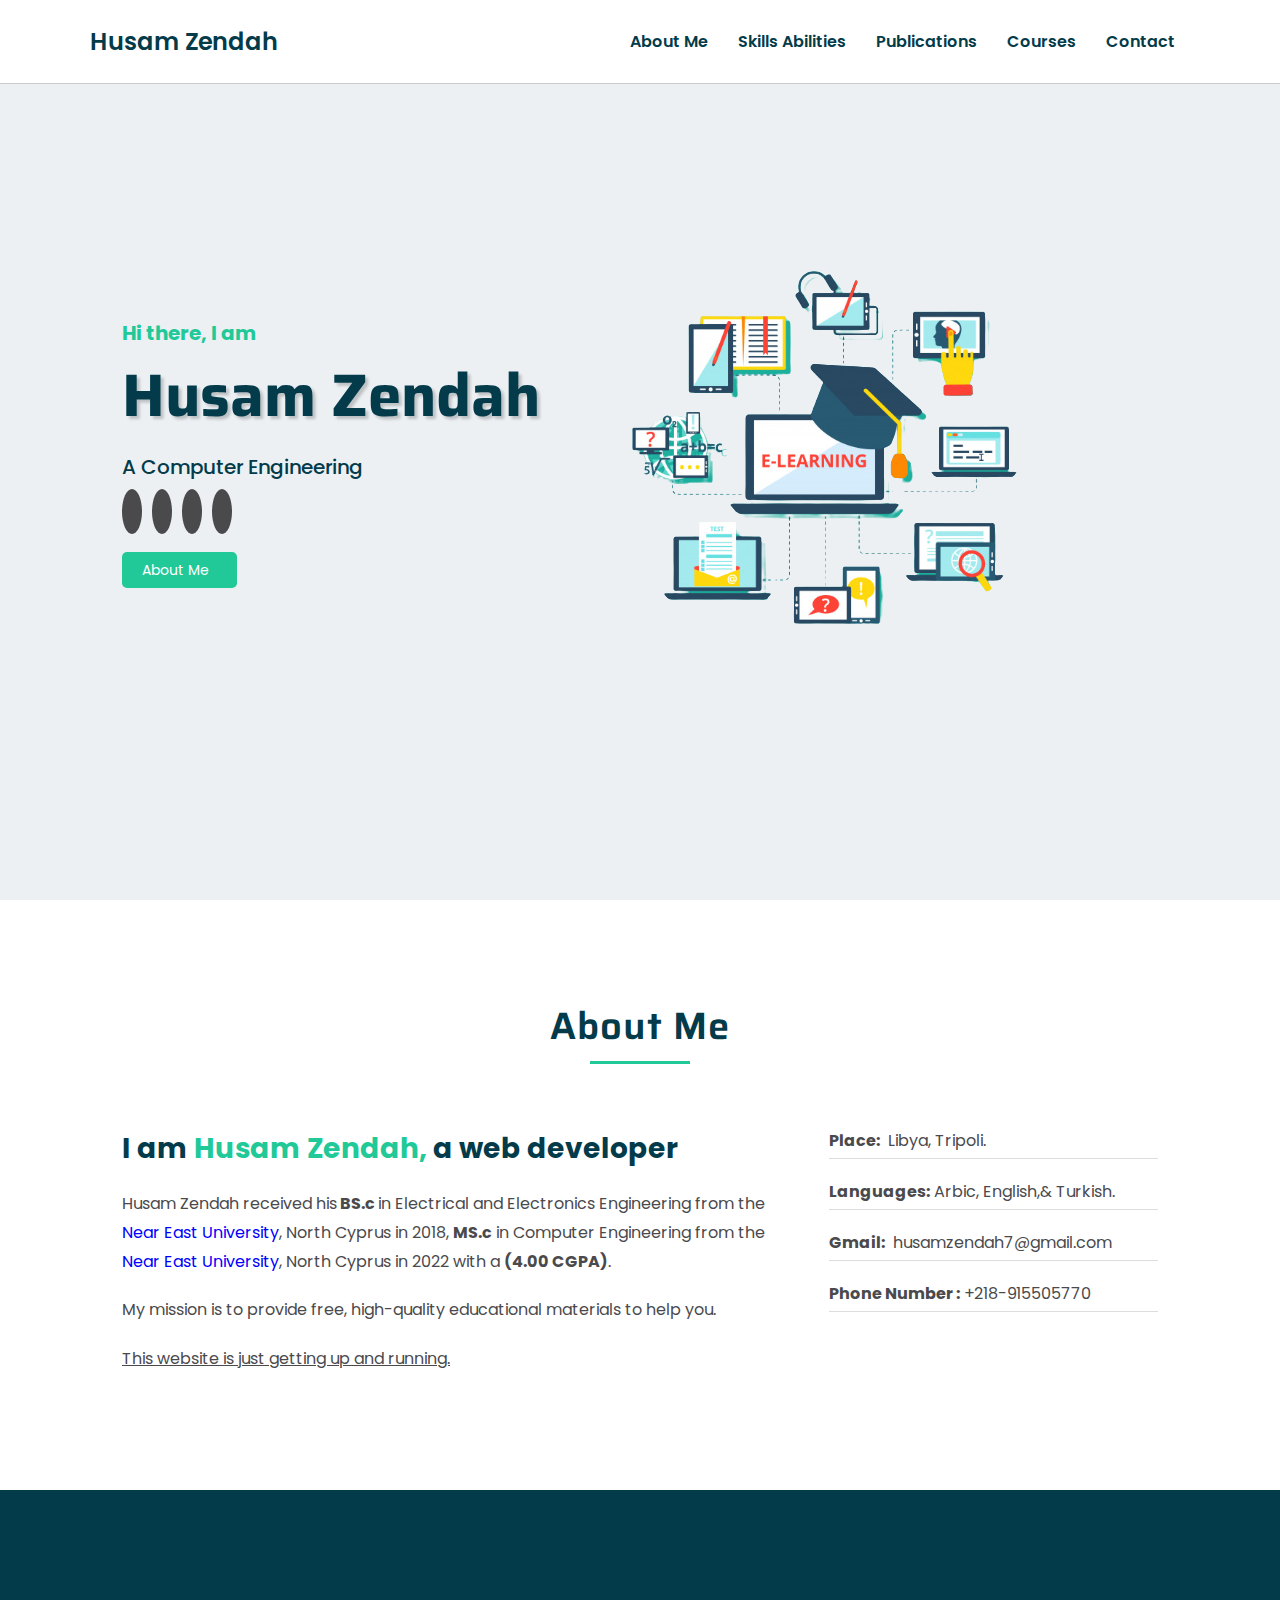
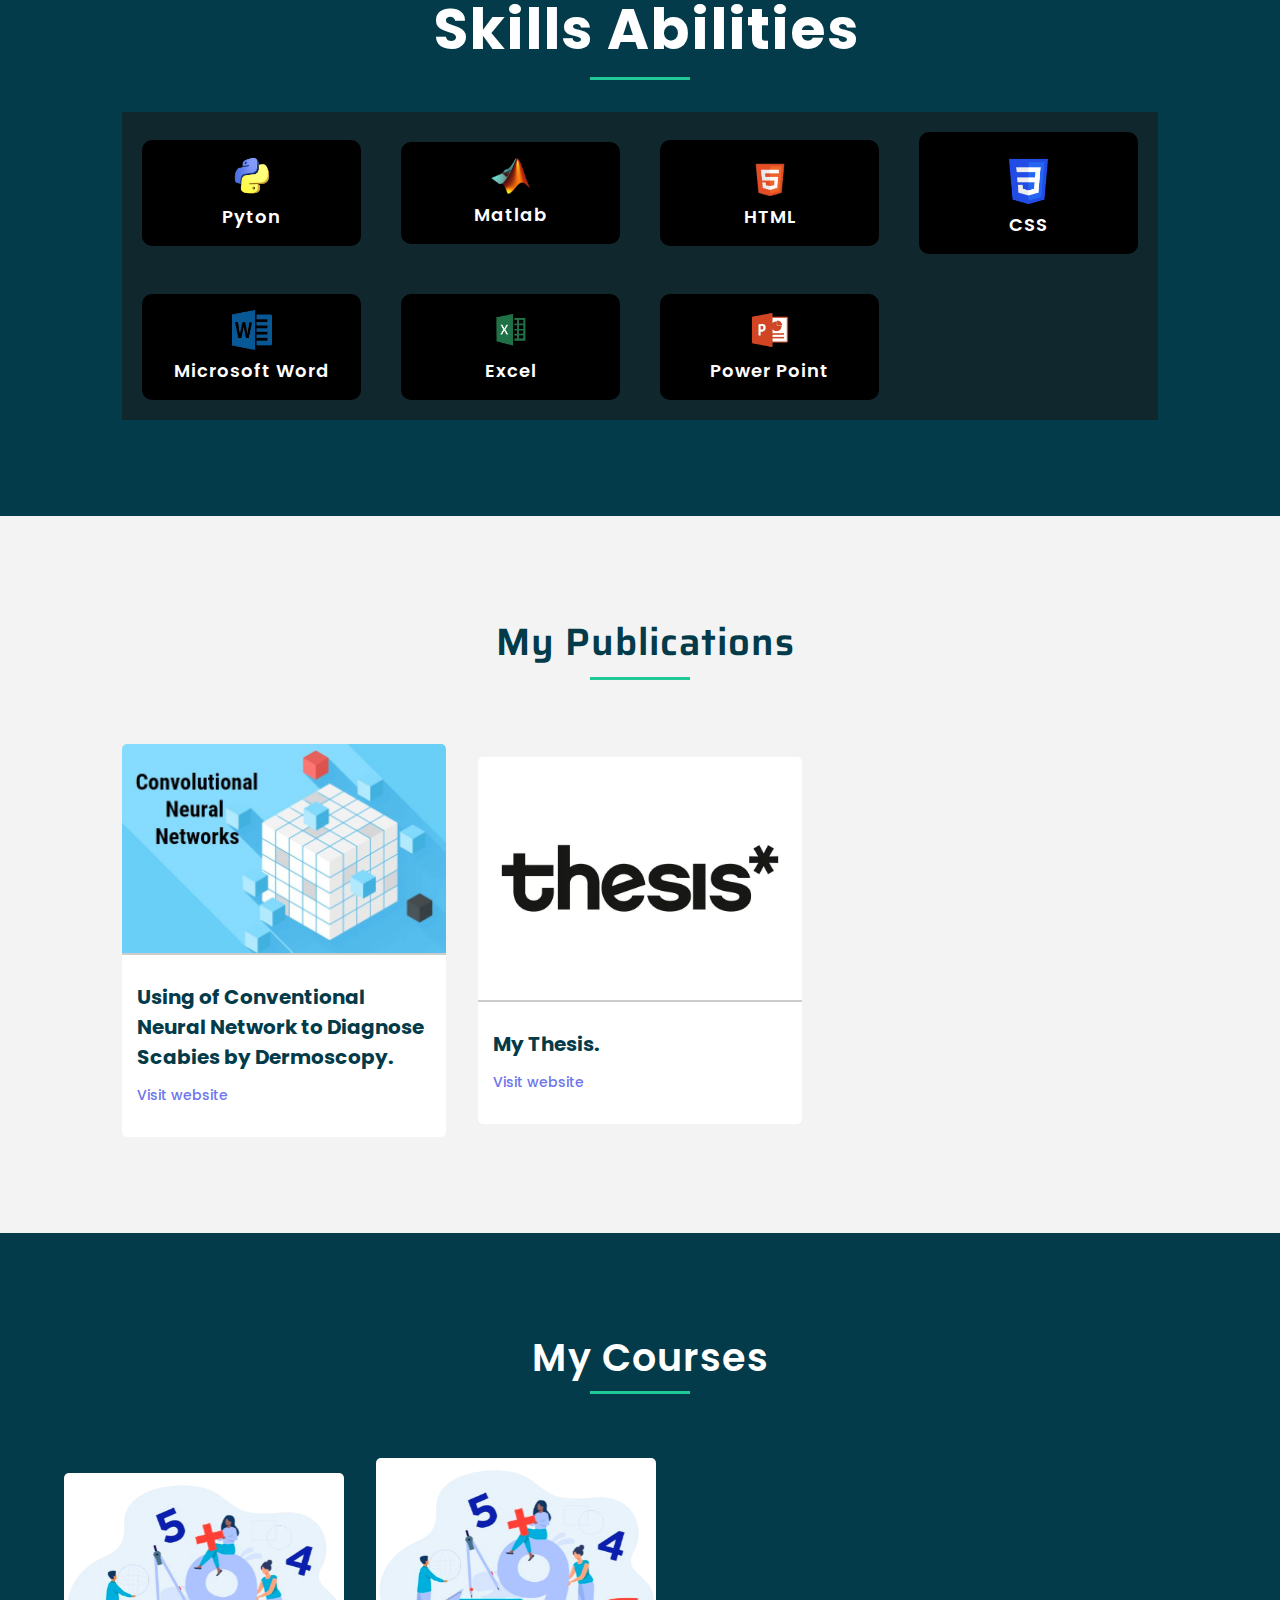
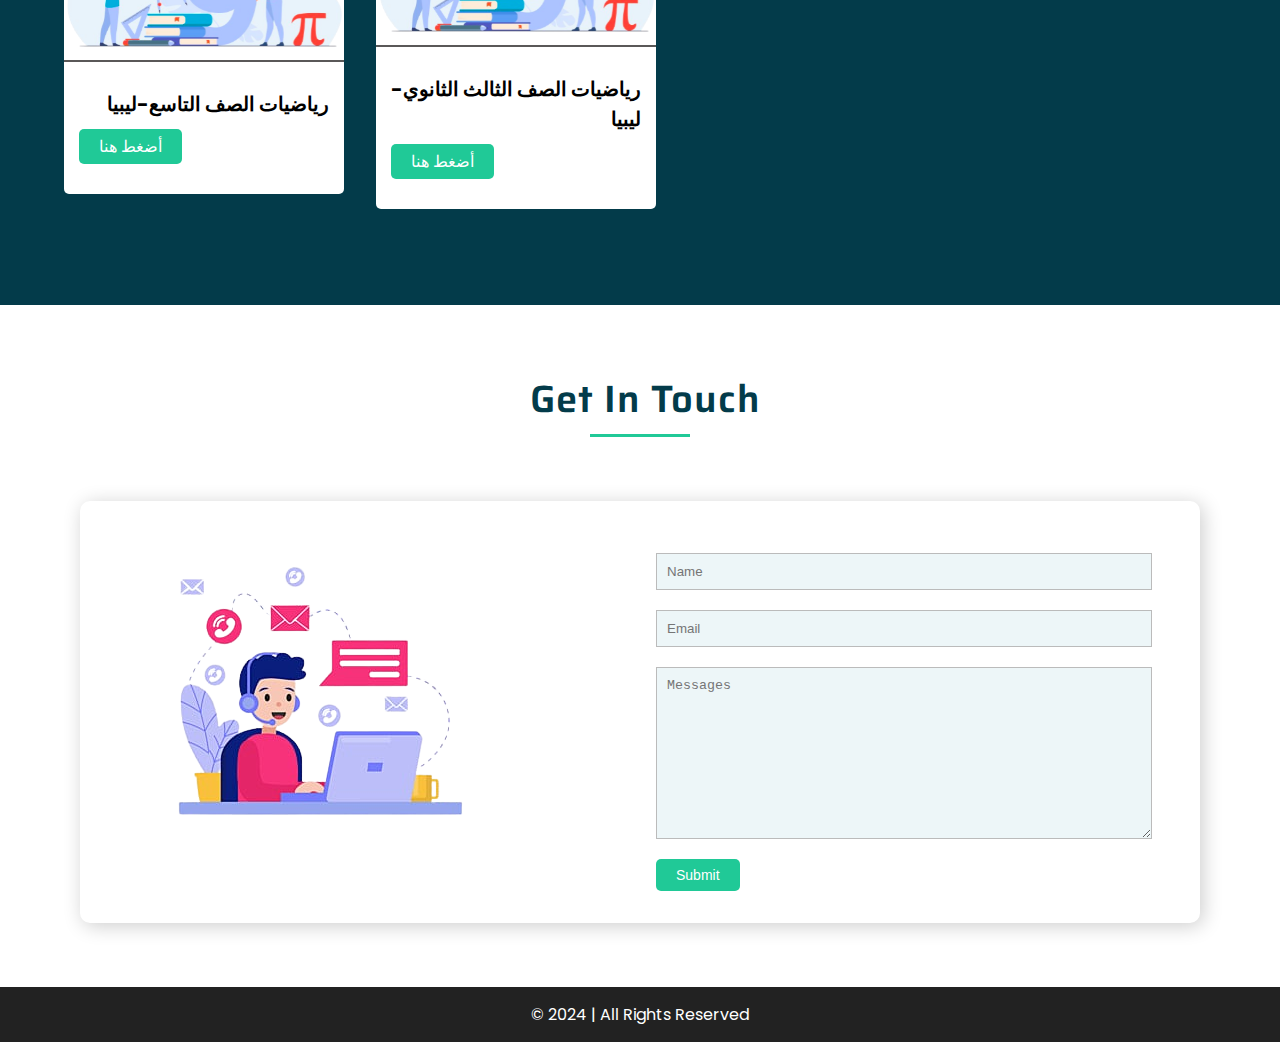
<file: index.html>
<!DOCTYPE html>
<html lang="en">
<head>
    <title> Husam Zendah </title>
    <link rel="stylesheet" href="style.css">
    <link rel="stylesheet" href="https://cdnjs.cloudflare.com/ajax/libs/font-awesome/6.4.2/css/all.min.css" 
    integrity="sha512-z3gLpd7yknf1YoNbCzqRKc4qyor8gaKU1qmn+CShxbuBusANI9QpRohGBreCFkKxLhei6S9CQXFEbbKuqLg0DA==" crossorigin="anonymous" 
    referrerpolicy="no-referrer" />
</head>
<body>

  <header id="home">
    <div class="navbar">
      <nav>
        <a href="#home" id="logo">Husam Zendah</a>
        <ul>
          <li><a href="#about">About Me</a></li>
          <li><a href="#skills">Skills Abilities</a></li>
          <li><a href="#portfolio">Publications</a></li>
          <li><a href="#courses">Courses</a></li>
          <li><a href="#contact">Contact</a></li>
        </ul>
      </nav>
    </div>

    <div class="header-content">
      <div class="content-text">
        <p><span class="text-primary">Hi there, I am </span></p>
        <h1>Husam Zendah</h1>
        <p class="title">A Computer Engineering</p>
        <div class="social">
          <a href="#" target="_blank">
            <i class="fa-brands fa-facebook"></i>
          </a>
          <a href="#" target="_blank">
            <i class="fa-brands fa-telegram"></i>
          </a>
          <a href="https://www.linkedin.com/feed/?trk=onboarding-landing" target="_blank">
            <i class="fa-brands fa-linkedin"></i>
          </a>
          <a href="https://www.youtube.com/channel/UC0JgmekQ8mxlM8BpELOZ9yQ"  target="_blank">
            <i class="fa-brands fa-youtube" ></i>
          </a>
        </div>
        <a href="#about" class="btn-primary">About Me &nbsp; <i class="fa-regular fa-circle-down" style="color: #ffffff;" ></i></a>

       </div>
       <img src="./img/el.png" alt="Husam Zendah">
    </div>

  </header>

  <main>

  <section id="about">

    <div class="container">
      <h2>About Me</h2>
      <hr>
      <div class="about-content">

        <div class="col-1">

          <h3>I am <span class="text-primary"> Husam Zendah,</span> a web developer</h3>
          <p>Husam Zendah received his<b> BS.c </b>in Electrical and Electronics Engineering from the <a href="https://neu.edu.tr/" style="color: blue;" target="_blank">Near East University</a>, North Cyprus in 2018, <b>MS.c</b> in Computer Engineering from the <a href="https://neu.edu.tr/" style="color: blue;" target="_blank">Near East University</a>, North Cyprus in 2022 with a <b> (4.00 CGPA)</b>.</p>
          <p>My mission is to provide free, high-quality educational materials to help you.</p>
          <p ><u>This website is just getting up and running.</u></p>
          
        </div>

        <div class="col-2">

          <p><b>Place:</b>&nbsp; Libya,&nbsp;Tripoli.</p>
          <p><b>Languages:</b>&nbsp;Arbic,&nbsp;English,&&nbsp;Turkish.</p>
          <p><b>Gmail:</b>&nbsp; husamzendah7@gmail.com</p>
          <p><b>Phone Number :</b>&nbsp;+218-915505770</p>

        </div>
      </div>
    </div>

  </section>

<!--Skills-->
  
<section id="skills">
    <div class="container">
      <h2>
        <i class="fa-solid fa-laptop-code" style="color: #0ecf85;"></i>&nbsp;Skills <span>Abilities</span>
      </h2>
      <hr>
      <div class="skills-content">
        <div class="row">
        <div class="item">
          <img src="./img/python.png" alt="Pyton">
          <p>Pyton</p>
        </div>
        <div class="item">
          <img src="./img/mat.png" alt="Matlab">
          <p>Matlab</p>
        </div>
        <div class="item">
          <img src="./img/html.png" alt="HTML">
          <p>HTML</p>
        </div><div class="item">
          <img src="./img/CSS.png" alt="CSS">
          <p>CSS</p>
        </div><div class="item">
          <img src="./img/micro.png" alt="Microsoft Word">
          <p>Microsoft Word</p>
        </div><div class="item">
          <img src="./img/excel.png" alt="Excel">
          <p>Excel</p>
        </div><div class="item">
          <img src="./img/power.png" alt="Power Point">
          <p>Power Point</p>
        </div>
      </div>

    </div>
  </section>

<!--skills end-->

<!--port start-->

<section id="portfolio">
  <div class="container">
    <h2>
      <i class="fa-solid fa-laptop-code" style="color: #0ecf85;"></i>&nbsp;My <span>Publications</span>
    </h2>
    <hr>
    <div class="row">
      <div class="item">
        <img src="./img/CNN.jpg" alt="CNN">
        <div class="item-content">
          <h3>Using of Conventional Neural Network to Diagnose Scabies by Dermoscopy.</h3>
          <a href="https://link.springer.com/chapter/10.1007/978-3-031-25252-5_38" target="_blank">Visit website</a>
        </div>
      </div>
      <div class="item">
        <img src="./img/thesis.webp" alt="thesis">
        <div class="item-content">
          <h3>My Thesis.</h3>
          <a href="http://library.neu.edu.tr/cgi-bin/koha/opac-detail.pl?bib=417506" target="_blank">Visit website</a>
        </div>
      </div>
    </div>
  </div>
</section>

<!-- port end-->
<!--courses start-->
<section id="courses">
  <div class="container">
    <h2>
      <i class="fa-solid fa-book-open-reader"></i>&nbsp; My <span>Courses</span>
    </h2>
    <hr>
  </div>
  <div class="row">
    <div class="item">
      <img src="./img/math.png" alt="math">
      <div class="item-course">
        <h3>رياضيات الصف التاسع-ليبيا</h3>
        <button class="btn-primary"><a href="" target="_blank">أضغط هنا</a></button>
      </div>
    </div>
   
      <div class="item">
        <img src="./img/math.png" alt="math">
        <div class="item-course">
          <h3>رياضيات الصف الثالث الثانوي-ليبيا</h3>
          <button class="btn-primary"><a href="" target="_blank">أضغط هنا</a></button>
        </div>
      </div>
</section>

<!-- courses end -->

<section id="contact">

  <div class="container">
    <h2>
      <i class="fa-solid fa-headphones"></i>&nbsp;Get In <span>Touch</span>
    </h2>
    <hr>
  </div>
  <div class="row">
    <img src="./img/contact.png" alt="Get In Touch">
    <form action="https://formsubmit.co/husamzendah7@gmail.com" method="POST">
      <input type="text" name="Name" id="Name" placeholder="Name" required>
      <input type="email" name="Email" id="Email" placeholder="Email" required>
      <textarea name="message" id="message" cols="30" rows="10" placeholder="Messages"></textarea>
      <button type="submit" class="btn-primary">Submit</button>
    </form>
  </div>

</section>
 </main>

 <footer id="footer">
  <p>&copy; 2024 | All Rights Reserved</p>
 </footer>

</body>

</html>
</file>
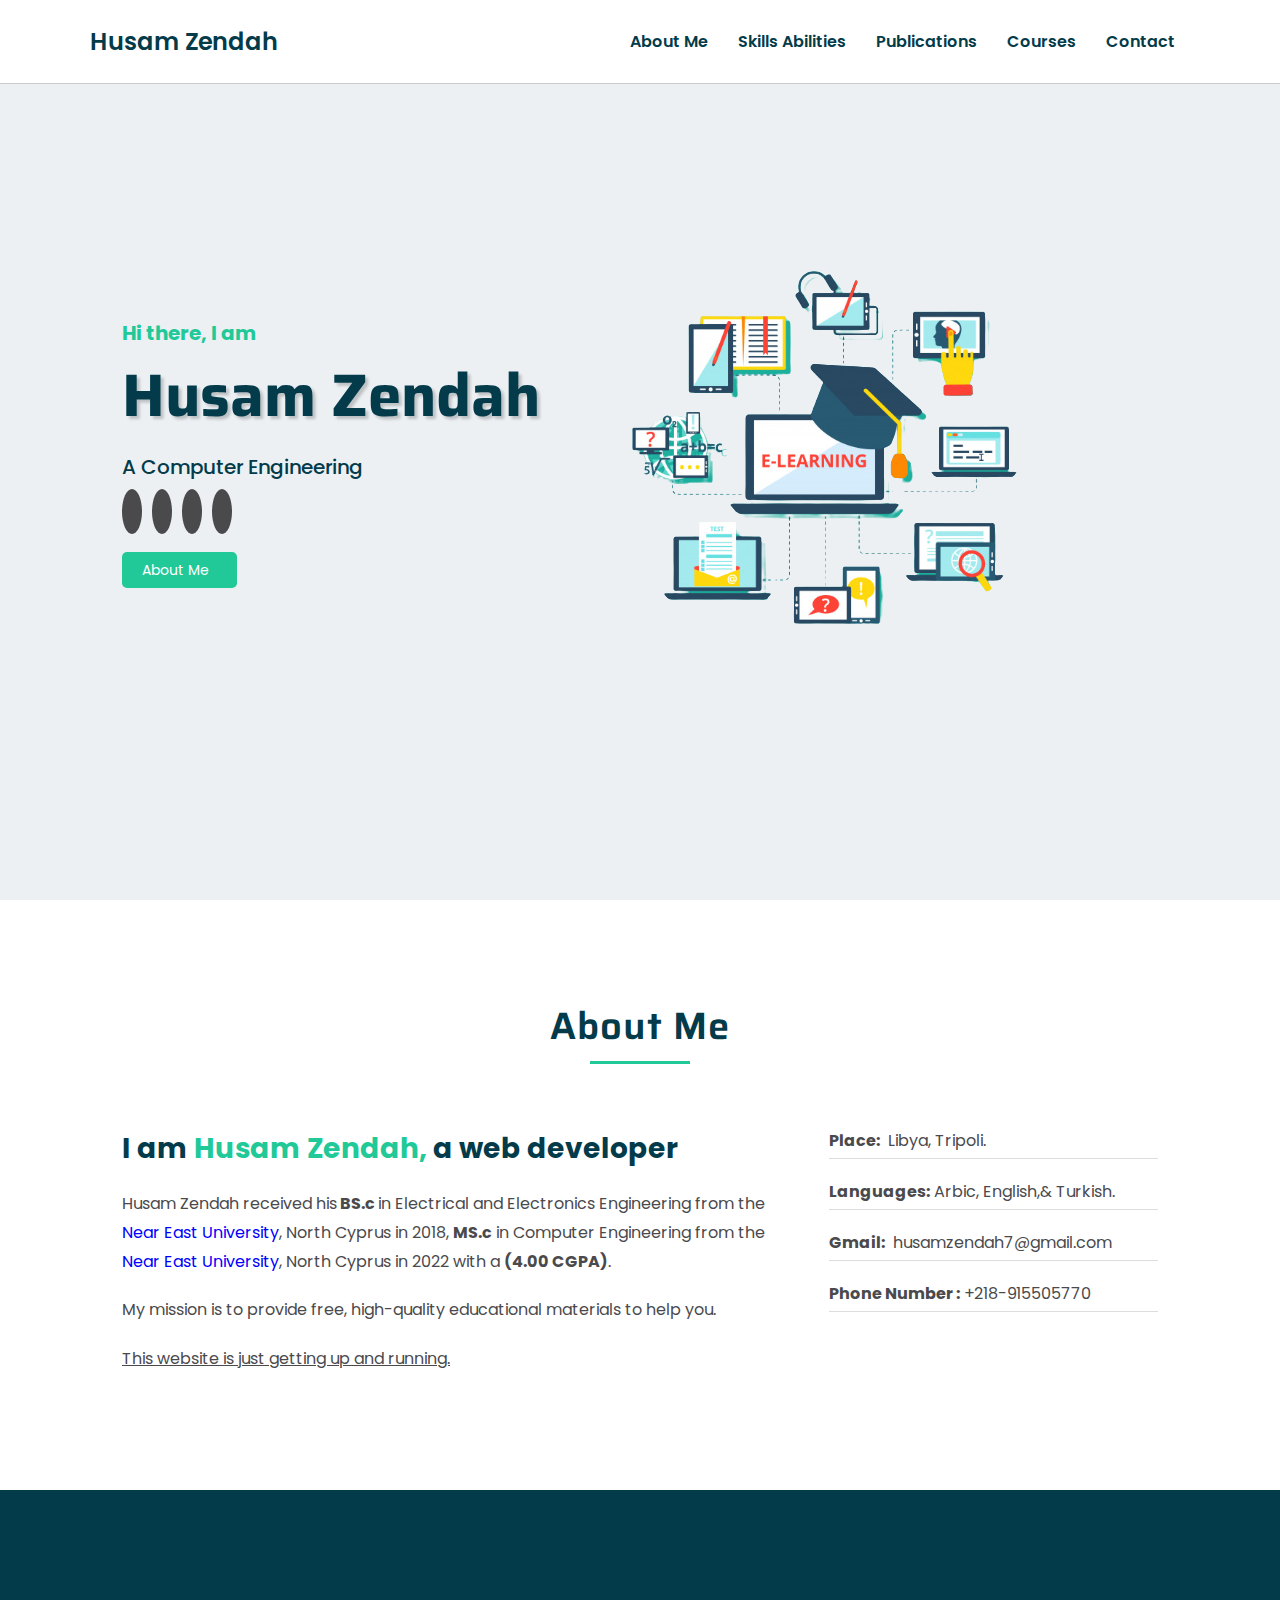
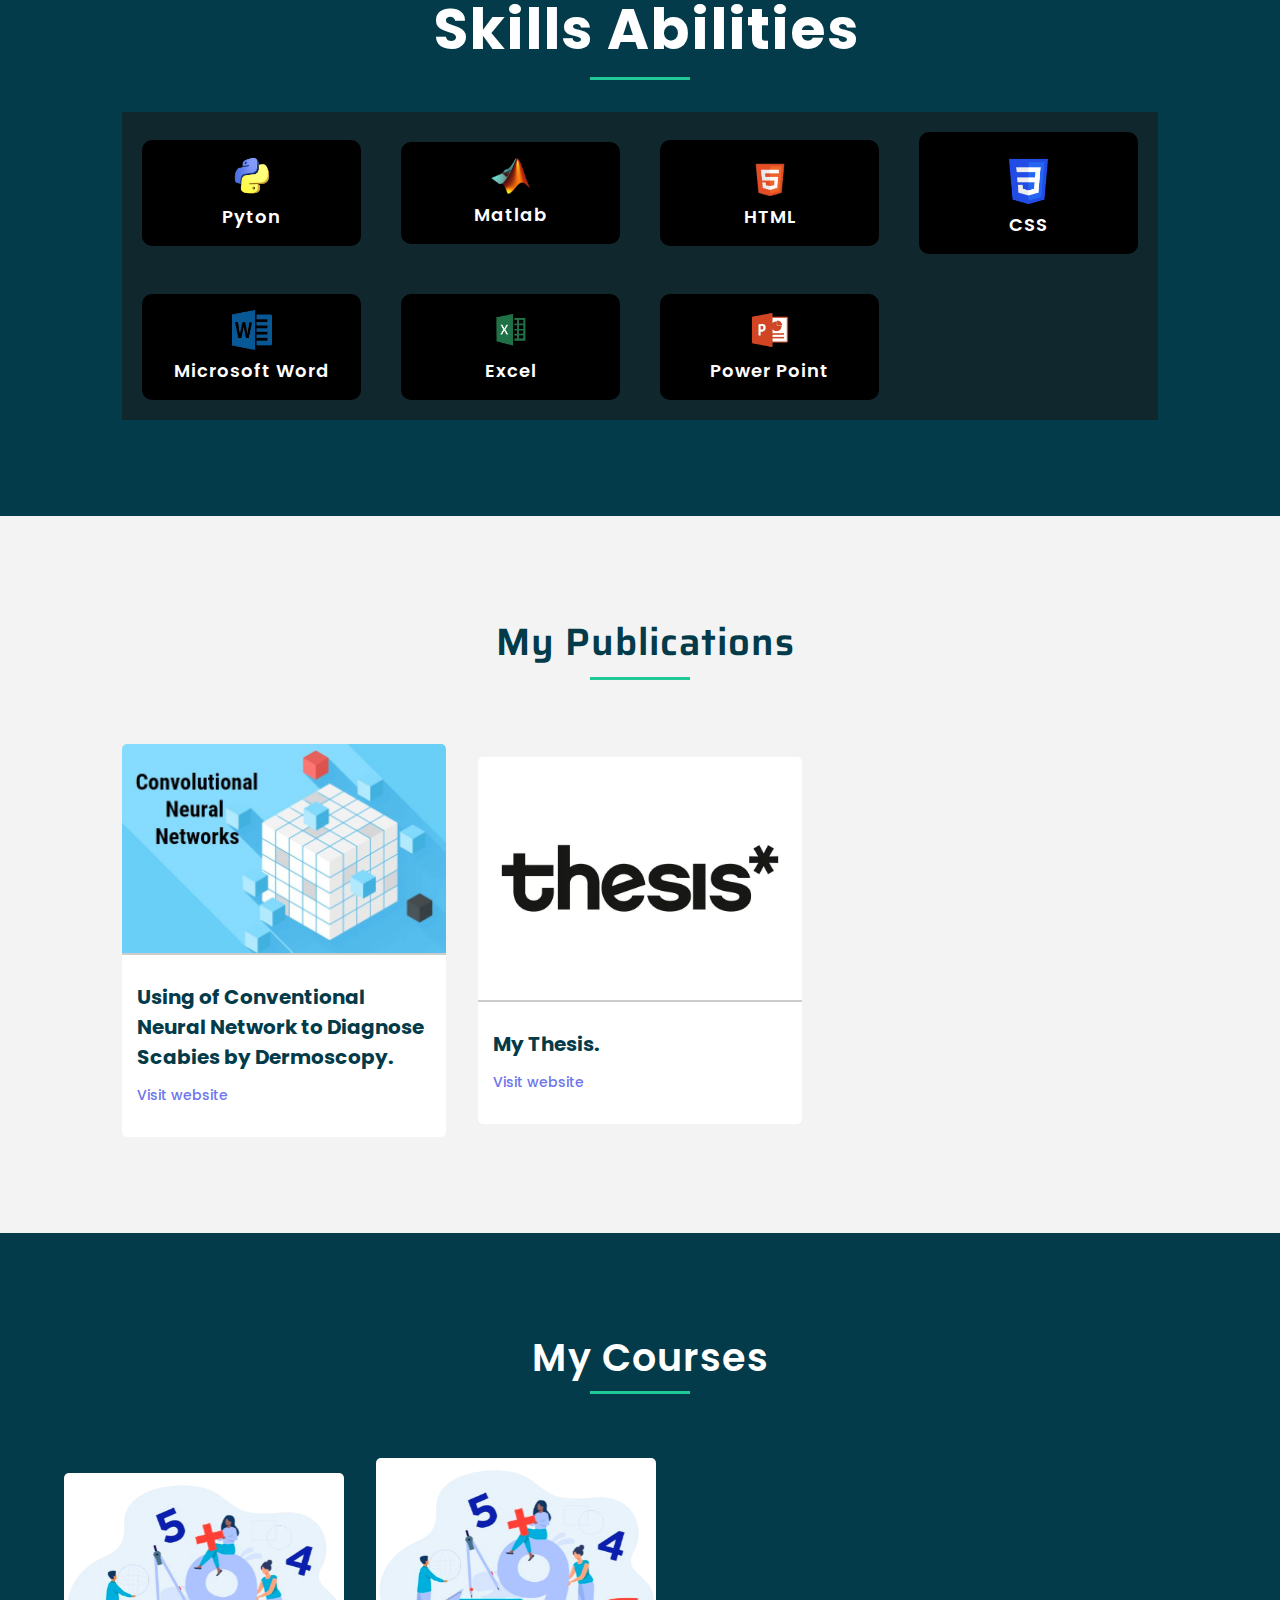
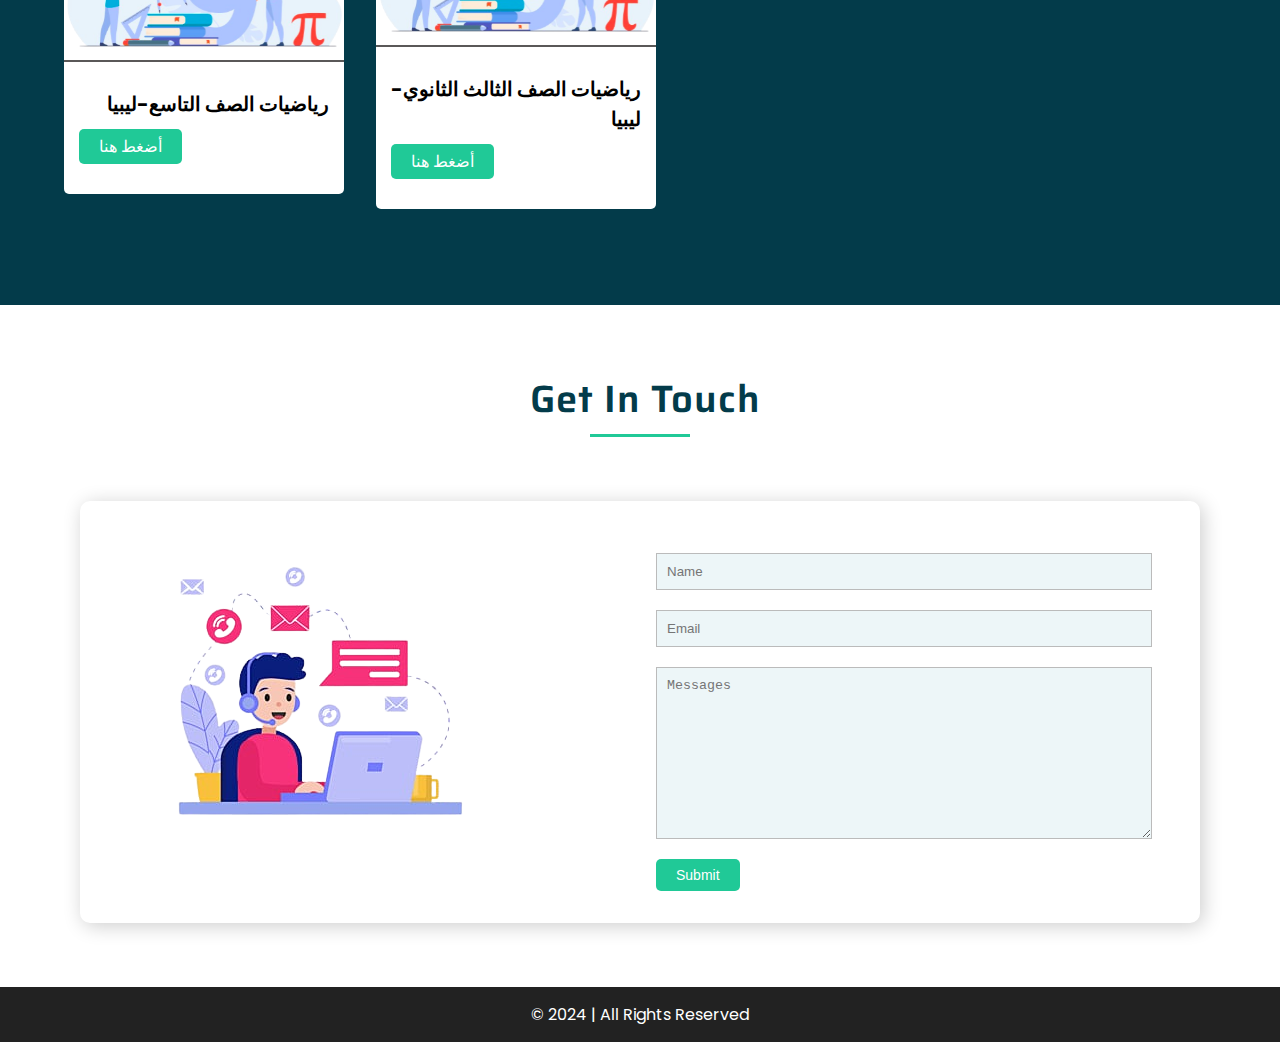
<file: index.html.html>
<!DOCTYPE html>
<html lang="en">
<head>
    <title> Husam Zendah </title>
    <link rel="stylesheet" href="style.css">
    <link rel="stylesheet" href="https://cdnjs.cloudflare.com/ajax/libs/font-awesome/6.4.2/css/all.min.css" 
    integrity="sha512-z3gLpd7yknf1YoNbCzqRKc4qyor8gaKU1qmn+CShxbuBusANI9QpRohGBreCFkKxLhei6S9CQXFEbbKuqLg0DA==" crossorigin="anonymous" 
    referrerpolicy="no-referrer" />
</head>
<body>

  <header id="home">
    <div class="navbar">
      <nav>
        <a href="#home" id="logo">Husam Zendah</a>
        <ul>
          <li><a href="#about">About Me</a></li>
          <li><a href="#skills">Skills Abilities</a></li>
          <li><a href="#portfolio">Publications</a></li>
          <li><a href="#courses">Courses</a></li>
          <li><a href="#contact">Contact</a></li>
        </ul>
      </nav>
    </div>

    <div class="header-content">
      <div class="content-text">
        <p><span class="text-primary">Hi there, I am </span></p>
        <h1>Husam Zendah</h1>
        <p class="title">A Computer Engineering</p>
        <div class="social">
          <a href="#" target="_blank">
            <i class="fa-brands fa-facebook"></i>
          </a>
          <a href="#" target="_blank">
            <i class="fa-brands fa-telegram"></i>
          </a>
          <a href="https://www.linkedin.com/feed/?trk=onboarding-landing" target="_blank">
            <i class="fa-brands fa-linkedin"></i>
          </a>
          <a href="https://www.youtube.com/channel/UC0JgmekQ8mxlM8BpELOZ9yQ"  target="_blank">
            <i class="fa-brands fa-youtube" ></i>
          </a>
        </div>
        <a href="#about" class="btn-primary">About Me &nbsp; <i class="fa-regular fa-circle-down" style="color: #ffffff;" ></i></a>

       </div>
       <img src="./img/el.png" alt="Husam Zendah">
    </div>

  </header>

  <main>

  <section id="about">

    <div class="container">
      <h2>About Me</h2>
      <hr>
      <div class="about-content">

        <div class="col-1">

          <h3>I am <span class="text-primary"> Husam Zendah,</span> a web developer</h3>
          <p>Husam Zendah received his<b> BS.c </b>in Electrical and Electronics Engineering from the <a href="https://neu.edu.tr/" style="color: blue;" target="_blank">Near East University</a>, North Cyprus in 2018, <b>MS.c</b> in Computer Engineering from the <a href="https://neu.edu.tr/" style="color: blue;" target="_blank">Near East University</a>, North Cyprus in 2022 with a <b> (4.00 CGPA)</b>.</p>
          <p>My mission is to provide free, high-quality educational materials to help you.</p>
          <p ><u>This website is just getting up and running.</u></p>
          
        </div>

        <div class="col-2">

          <p><b>Place:</b>&nbsp; Libya,&nbsp;Tripoli.</p>
          <p><b>Languages:</b>&nbsp;Arbic,&nbsp;English,&&nbsp;Turkish.</p>
          <p><b>Gmail:</b>&nbsp; husamzendah7@gmail.com</p>
          <p><b>Phone Number :</b>&nbsp;+218-915505770</p>

        </div>
      </div>
    </div>

  </section>

<!--Skills-->
  
<section id="skills">
    <div class="container">
      <h2>
        <i class="fa-solid fa-laptop-code" style="color: #0ecf85;"></i>&nbsp;Skills <span>Abilities</span>
      </h2>
      <hr>
      <div class="skills-content">
        <div class="row">
        <div class="item">
          <img src="./img/python.png" alt="Pyton">
          <p>Pyton</p>
        </div>
        <div class="item">
          <img src="./img/mat.png" alt="Matlab">
          <p>Matlab</p>
        </div>
        <div class="item">
          <img src="./img/html.png" alt="HTML">
          <p>HTML</p>
        </div><div class="item">
          <img src="./img/CSS.png" alt="CSS">
          <p>CSS</p>
        </div><div class="item">
          <img src="./img/micro.png" alt="Microsoft Word">
          <p>Microsoft Word</p>
        </div><div class="item">
          <img src="./img/excel.png" alt="Excel">
          <p>Excel</p>
        </div><div class="item">
          <img src="./img/power.png" alt="Power Point">
          <p>Power Point</p>
        </div>
      </div>

    </div>
  </section>

<!--skills end-->

<!--port start-->

<section id="portfolio">
  <div class="container">
    <h2>
      <i class="fa-solid fa-laptop-code" style="color: #0ecf85;"></i>&nbsp;My <span>Publications</span>
    </h2>
    <hr>
    <div class="row">
      <div class="item">
        <img src="./img/CNN.jpg" alt="CNN">
        <div class="item-content">
          <h3>Using of Conventional Neural Network to Diagnose Scabies by Dermoscopy.</h3>
          <a href="https://link.springer.com/chapter/10.1007/978-3-031-25252-5_38" target="_blank">Visit website</a>
        </div>
      </div>
      <div class="item">
        <img src="./img/thesis.webp" alt="thesis">
        <div class="item-content">
          <h3>My Thesis.</h3>
          <a href="http://library.neu.edu.tr/cgi-bin/koha/opac-detail.pl?bib=417506" target="_blank">Visit website</a>
        </div>
      </div>
    </div>
  </div>
</section>

<!-- port end-->
<!--courses start-->
<section id="courses">
  <div class="container">
    <h2>
      <i class="fa-solid fa-book-open-reader"></i>&nbsp; My <span>Courses</span>
    </h2>
    <hr>
  </div>
  <div class="row">
    <div class="item">
      <img src="./img/math.png" alt="math">
      <div class="item-course">
        <h3>رياضيات الصف التاسع-ليبيا</h3>
        <button class="btn-primary"><a href="" target="_blank">أضغط هنا</a></button>
      </div>
    </div>
   
      <div class="item">
        <img src="./img/math.png" alt="math">
        <div class="item-course">
          <h3>رياضيات الصف الثالث الثانوي-ليبيا</h3>
          <button class="btn-primary"><a href="" target="_blank">أضغط هنا</a></button>
        </div>
      </div>
</section>

<!-- courses end -->

<section id="contact">

  <div class="container">
    <h2>
      <i class="fa-solid fa-headphones"></i>&nbsp;Get In <span>Touch</span>
    </h2>
    <hr>
  </div>
  <div class="row">
    <img src="./img/contact.png" alt="Get In Touch">
    <form action="https://formsubmit.co/husamzendah7@gmail.com" method="POST">
      <input type="text" name="Name" id="Name" placeholder="Name" required>
      <input type="email" name="Email" id="Email" placeholder="Email" required>
      <textarea name="message" id="message" cols="30" rows="10" placeholder="Messages"></textarea>
      <button type="submit" class="btn-primary">Submit</button>
    </form>
  </div>

</section>
 </main>

 <footer id="footer">
  <p>&copy; 2024 | All Rights Reserved</p>
 </footer>

</body>

</html>
</file>
<file: style.css>
@import url('https://fonts.googleapis.com/css2?family=Poppins:ital,wght@0,300;0,400;0,500;0,600;1,700&family=Saira:wght@700&display=swap');

:root {
 --primary-color: #033b4a;
 --secondary-color: #20c997;
 --gray:#4a4a4d;
 --bg-primary:#ecf0f3;

}

body{
    font-family:'Poppins', sans-serif;;
}

h1,h2{
    font-family: 'Saira', sans-serif;
}

*{
    margin: 0px;
    padding: 0px;
    box-sizing: border-box;
}

ul {
    list-style: none ;
}

a {
    text-decoration: none;
}

.container {

    max-width: 1100px;
    margin: auto;
    padding: 0 2rem;
    
}

.text-primary {
    color: var(--secondary-color);
}

.btn-primary {
    background-color: var(--secondary-color);
    color: #fff;
    padding: 8px 20px;
    font-size: 14px;
    border-radius: 5px;
    border: none;
    cursor: pointer;
    transition: all 0.3s ease;
    
}

.btn-primary:hover {
    background-color: #15a076;  
}

header {
    background-color: var(--bg-primary);
    height: 100vh;
}

#home .navbar {
    background-color: #fff;
    border-bottom: 1px solid #ccc;
    position: fixed;
    width: 100%;
    padding: 1.5rem 2rem;
    z-index: 1;
}

#home .navbar nav {
    display: flex;
    justify-content: space-between;
    align-items: center;
    max-width: 1100px;
    margin: auto;
}

#home #logo {
    color: var(--primary-color);
    font-size: 24px;
    font-weight: 600;
}

#home .navbar nav ul{
    display: flex;
    justify-content: center;
    align-items: center;

}

#home .navbar nav ul a{
    margin: 0 15px;
    color: var(--primary-color);
    font-weight: 600;
}

#home .header-content {
    display: grid;
    grid-template-columns: 1.5fr 2fr ;
    align-items: center;
    max-width: 1100px;
    margin: auto;
    padding: 5rem 2rem 0;
    height: 100%;
    
}

#home .header-content .content-text {
    margin-bottom: 5rem;
}


#home .header-content p span {
   font-weight: 700;
   font-size: 20px;
    
}

#home .header-content h1 {
    font-size: 60px;
    color: var(--primary-color);
    text-shadow: 3px 3px 3px rgba(0, 0, 0, 0.2);
}

#home .header-content .title {
    font-size: 20px;
    color: var(--primary-color);
    margin: 10px 0;
    font-weight: 500;
}

#home .header-content .social{
    margin: 1rem 0 2rem;
}

#home .header-content .social a i{
    font-size: 18px;
    padding: 10px;
    background-color: var(--gray);
    color: #fff;
    border-radius: 50%;
    margin-right: 10px;
}

#home .header-content .social a i:hover{
    transform: scale(0.85);
}

#home .header-content img {
    max-width: 550px;
    margin-left: 2rem;
    padding-bottom: 5rem;

}

#about , 
#skills ,
#portfolio,
#courses
{
    padding: 6rem 0;
}

#about h2 , 
#skills ,
 #portfolio h2,
 #contact h2,
 #courses h2
 {

    text-align: center;
    font-size: 38px;
    color: var(--primary-color);
    font-weight: 600;
    letter-spacing: 1px;

}

#about hr, #skills hr,
 #portfolio hr, 
 #contact hr, 
 #courses hr {
    width: 100px;
    height: 3px;
    background-color: var(--secondary-color);
    border: none;
    margin: 5px auto 0;
}

#about .about-content {
    margin-top: 4rem;
    display: grid;
    grid-template-columns: 2fr 1fr;
    column-gap: 3rem;
}

#about .about-content .col-1 h3 {
    font-size: 28px;
    color: var(--primary-color);
    margin-bottom: 20px;
}

#about .about-content .col-1 p {
    color: var(--gray);
    margin-bottom: 20px;
    line-height: 1.8;
}

#about .about-content .col-2 p {
    color: var(--gray);
    margin-bottom: 20px;
    padding-bottom: 5px; 
    border-bottom: 1px solid #ddd;
}

#skills {
    background-color: var(--primary-color);
}

#skills h2 {
    color: #fff;
    font-family:'Poppins', sans-serif;;
}

#skills .skills-content {

margin-top: 2rem;
background-color: #0f272d;
}

#skills .skills-content .row {
    display: grid;
    grid-template-columns: repeat(4, 1fr);
    align-items: center;
    text-align: center;
}

#skills .skills-content .row .item {
    color: #fff;
    background-color: #000;
    margin: 20px;
    padding: 1rem;
    border-radius: 10px;
    font-size: 18px;
    font-weight: 600;
    transition: all 0.3s ease;

}

#skills .skills-content .row .item:hover {

box-shadow: 10px 10px 10px #81f0ce;
}

#skills .row img {
    max-width: 40px;
}

/*port */

#portfolio {
    background-color: #0505050c;
}

#portfolio .row {
    display: grid;
    grid-template-columns: repeat(3, 1fr);
    justify-content: center;
    align-items: center;
    gap: 2rem;
    margin-top: 4rem;
}

#portfolio .row .item {
    background-color: #fff;
    border-radius: 5px;
    transition: all 0.3s ease;

}
#portfolio .row .item:hover {
  transform: scale(1.10);
}

#portfolio .row .item .item-content {
    padding: 20px 15px 30px;
}

#portfolio .row .item .item-content h3 {
    font-size: 20px;
    color: var(--primary-color);
    margin-bottom: 10px;

}

#portfolio .row .item .item-content a {
font-size: 14px;
color: #6d75ec;
font-weight: 500;
}

#portfolio .row .item img {
    max-width: 100%;
    border-bottom: 2px solid #ccc;
    border-top-left-radius: 5px;
    border-top-right-radius: 5px;
}

#contact {
    padding: 4rem 0;
}

#contact .row {
  margin-top: 4rem;
  display: grid;
  grid-template-columns: repeat(2, 1fr);
  column-gap: 2rem;
  background: #fff;  
  box-shadow: 3px 3px 20px rgba(0, 0, 0, 0.2);
  padding: 2rem 3rem;
  border-radius: 10px;
  margin-right: 5rem;
  margin-left: 5rem;
}

#contact .row input, #contact .row textarea {
    display: block;
    width: 100%;
    margin: 20px 0;
    padding: 10px;
    outline: none;
    background-color: #edf6f8;
    border: 1px solid #bbb;
}

#footer {
    background-color: #222;
    color: #ffffff;
    text-align: center;
    padding: 15px;
}

/* courses */

#courses {
    background-color: var(--primary-color);
}

#courses h2 {
    color: #fff;
    font-family:'Poppins', sans-serif;;
}

#courses .row {
    display: grid;
    grid-template-columns: repeat(4, 1fr);
    justify-content: center;
    align-items: center;
    gap: 2rem;
    margin-top: 4rem;
    margin-left: 4rem;
}

#courses .row .item {
    background-color: #fff;
    border-radius: 5px;
    transition: all 0.3s ease;

}
#courses .row .item:hover {
  transform: scale(1.10);
}

#courses .row .item .item-course {
    padding: 20px 15px 30px;
}

#courses .row .item .item-course h3 {
    font-size: 20px;
    color: var(#fff);
    margin-bottom: 10px;
    text-align: end;

}

#courses .row .item .item-course a {
font-size: 16px;
color: #ffffff;
font-weight: 500;

}

#courses .row .item img {
    max-width: 100%;
    border-bottom: 2px solid #5a5858;
    border-top-left-radius: 5px;
    border-top-right-radius: 5px;
}


/* tablet */

@media (max-width:768px) {
    #home .navbar nav {
        display: block;
        text-align: center;
    }

    #home .navbar nav ul {
        margin-top: 20px;

    }

    #home .navbar nav ul a {
       margin: 0 8px; 
    }

    #home .header-content {
        grid-template-columns: 1fr;

    }

    #home .header-content .content-text {
        margin-bottom: 0rem;
        margin-top: 5rem;
    }

    #home .header-content h1 {
        font-size: 50px;
    }

    #home .header-content img {
        max-width: 350px;
        margin: auto;
    }

    #about .about-content, #contact .row {
        grid-template-columns: 1fr;
        row-gap: 3rem;
    }

    #skills .skills-content .row, #portfolio .row, #courses .row {
        grid-template-columns: repeat(2, 1fr);
    }

    #contact .row img {
        max-width: 250px;
        margin: auto;
    }
}

/*moile*/

@media (max-width: 528px) {
    #home .header-content h1 {
        font-size: 35px;
    }

    #home .header-content p span,
    #home .header-content .title {
        font-size: 16px;
    }

    header .header-content img {
        margin-top: 2rem;
    }

    #about h2,
    #skills h2,
    #portfolio h2,
    #courses h2,
    #contact h2 {
        font-size: 30px;
    }

    #about .about-content .col-1 h3 {
        font-size: 20px;
    }

    #about h2,
    #skills .skills-content .row,
    #portfolio .row,
    #courses .row {
        grid-template-columns: 1fr;
    }

    #contact .row {
        padding: 2rem 1rem;
    }

}
</file>
